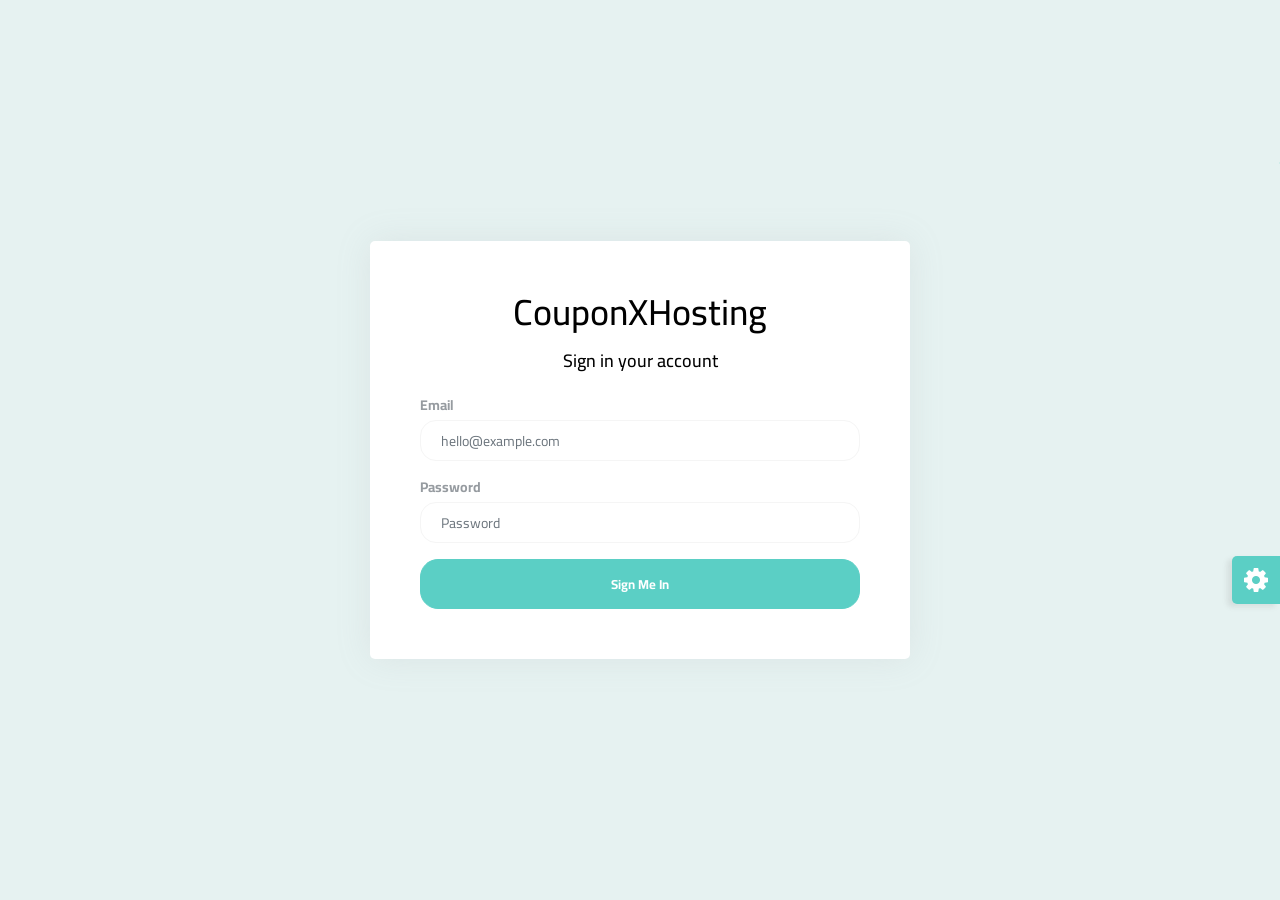
<file: admin/page-login.html>
<!DOCTYPE html>
<html lang="en" class="h-100">
<head>
    <meta charset="utf-8">
	<meta http-equiv="X-UA-Compatible" content="IE=edge">
	<meta name="keywords" content="" />
	<meta name="author" content="" />
	<meta name="robots" content="" />
	<meta name="viewport" content="width=device-width, initial-scale=1">
	<meta name="description" content="Dompet : Payment Admin Template" />
	<meta property="og:title" content="Dompet : Payment Admin Template" />
	<meta property="og:description" content="Dompet : Payment Admin Template" />
	<meta property="og:image" content="social-image.png" />
	<meta name="format-detection" content="telephone=no">
	
	<!-- PAGE TITLE HERE -->
    <title>Login | CouponXHosting</title>
	
	<!-- FAVICONS ICON -->
	<link rel="shortcut icon" type="image/png" href="public/images/favicon.png" />
    <link href="public/css/style.css" rel="stylesheet">

</head>

<body class="vh-100">
    <div class="authincation h-100">
        <div class="container h-100">
            <div class="row justify-content-center h-100 align-items-center">
                <div class="col-md-6">
                    <div class="authincation-content">
                        <div class="row no-gutters">
                            <div class="col-xl-12">
                                <div class="auth-form">
									<div class="text-center mb-3">
                                        <h1>CouponXHosting</h1>
									</div>
                                    <h4 class="text-center mb-4">Sign in your account</h4>
                                    <form action="https://dompet.dexignlab.com/xhtml/index.html">
                                        <div class="mb-3">
                                            <label class="mb-1"><strong>Email</strong></label>
                                            <input type="email" class="form-control" placeholder="hello@example.com">
                                        </div>
                                        <div class="mb-3">
                                            <label class="mb-1"><strong>Password</strong></label>
                                            <input type="password" class="form-control" placeholder="Password">
                                        </div>
                                        <div class="text-center">
                                            <button type="submit" class="btn btn-primary btn-block">Sign Me In</button>
                                        </div>
                                    </form>
                                </div>
                            </div>
                        </div>
                    </div>
                </div>
            </div>
        </div>
    </div>


    <!--**********************************
        Scripts
    ***********************************-->
    <!-- Required vendors -->
    <script src="public/vendor/global/global.min.js"></script>
    <script src="public/js/custom.min.js"></script>
    <script src="public/js/dlabnav-init.js"></script>
	<script src="public/js/styleSwitcher.js"></script>
</body>
</html>
</file>
